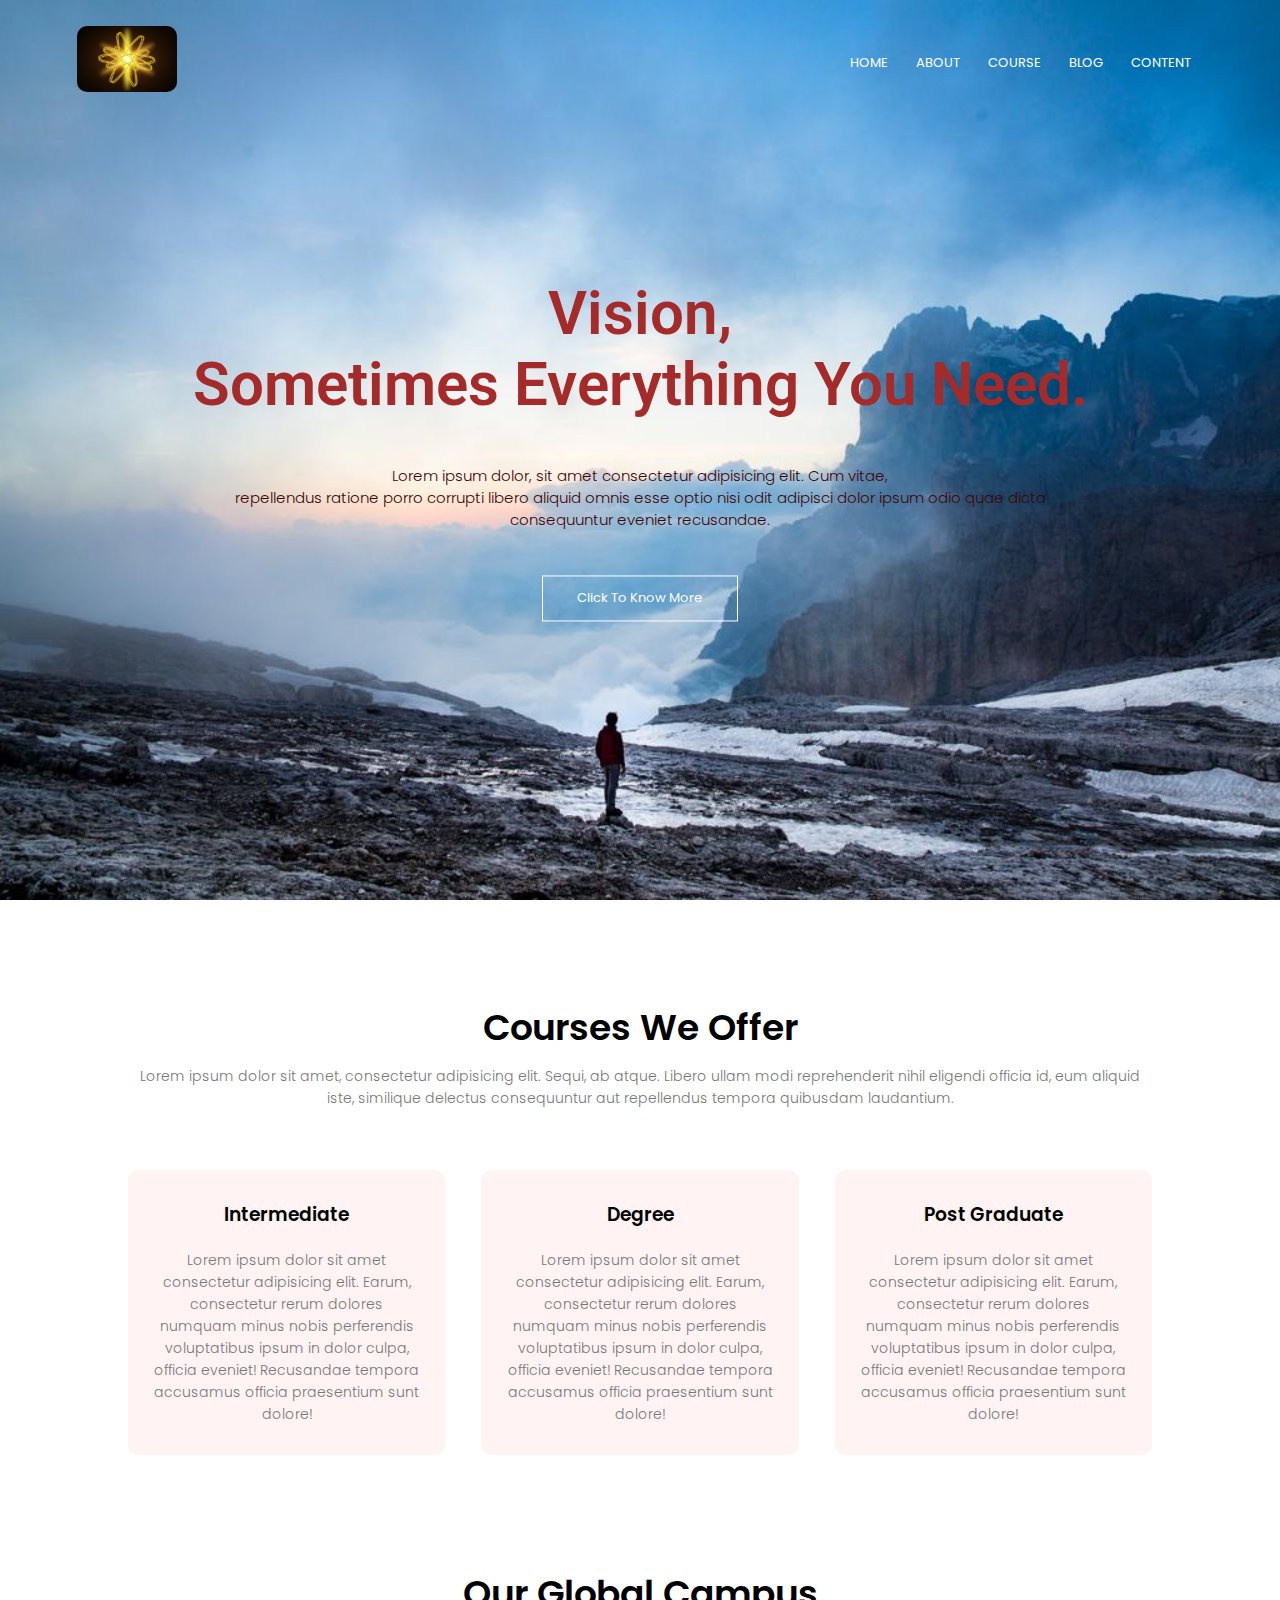
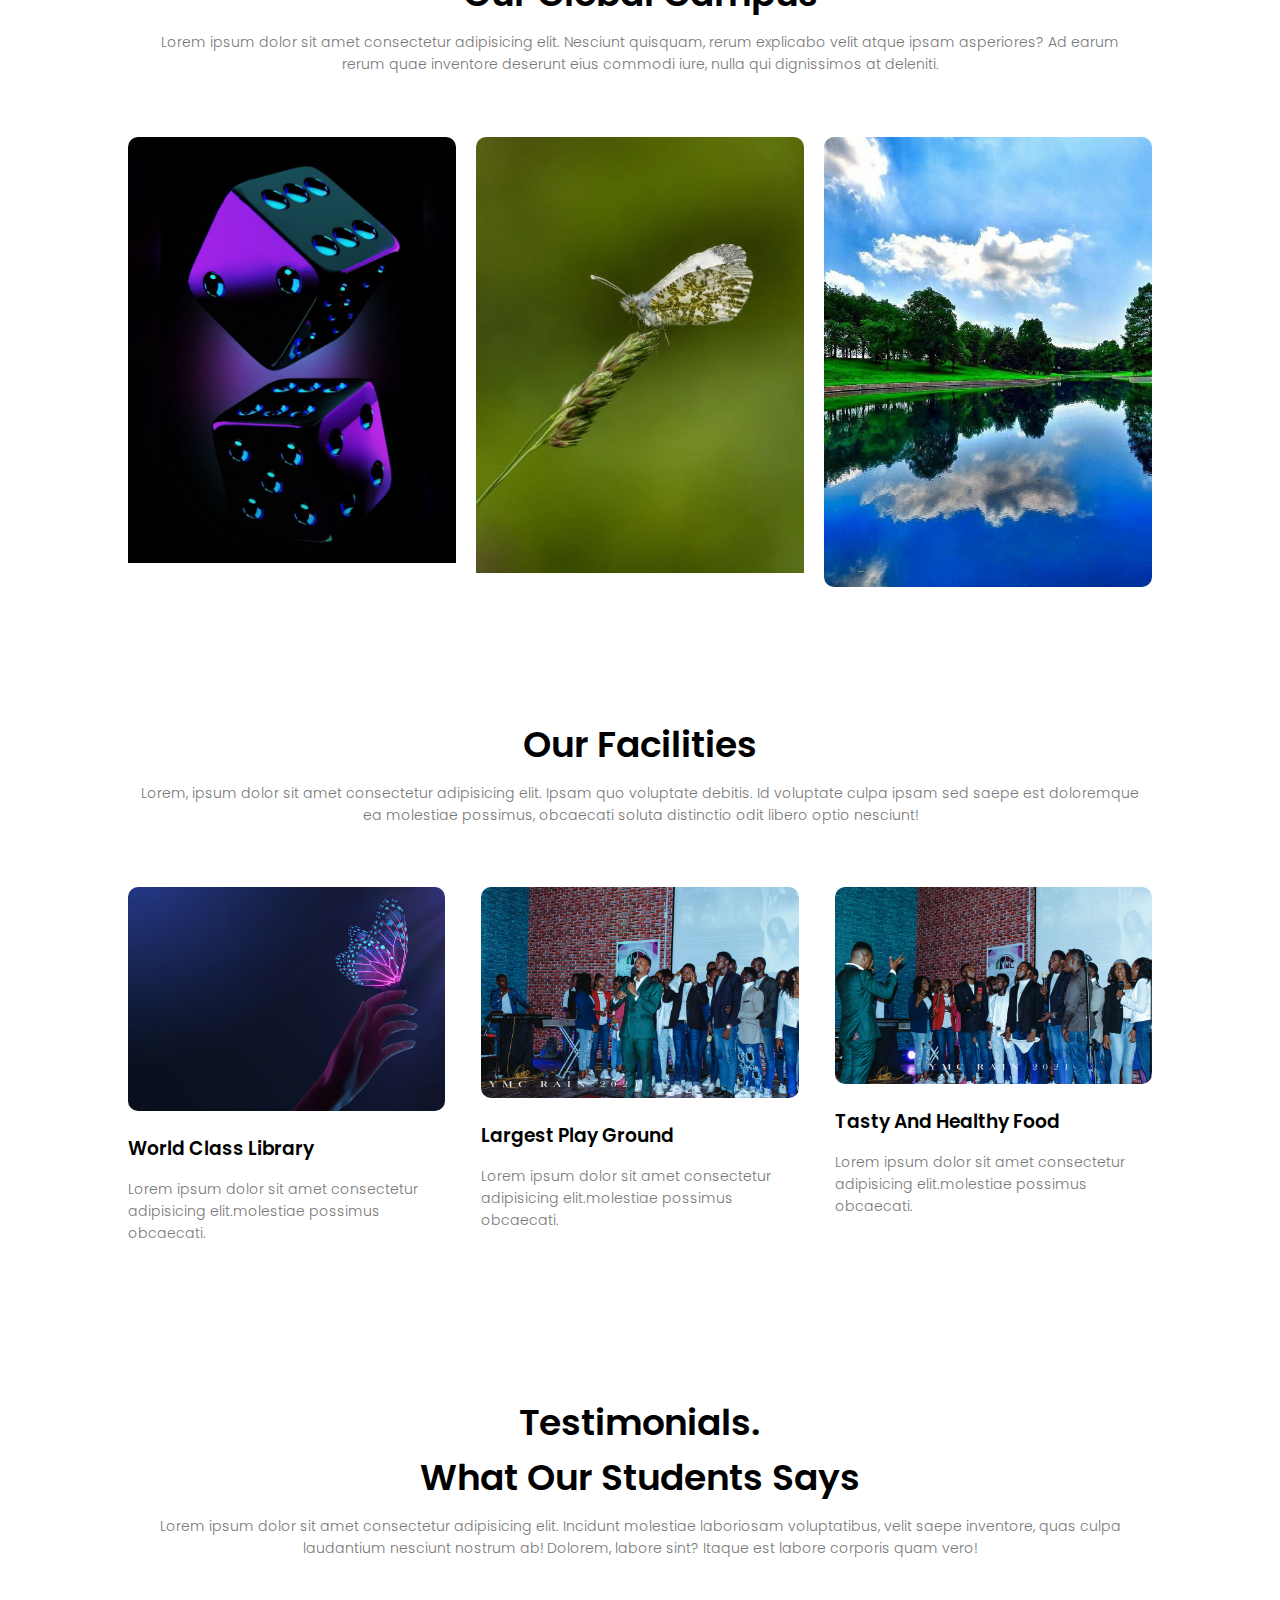
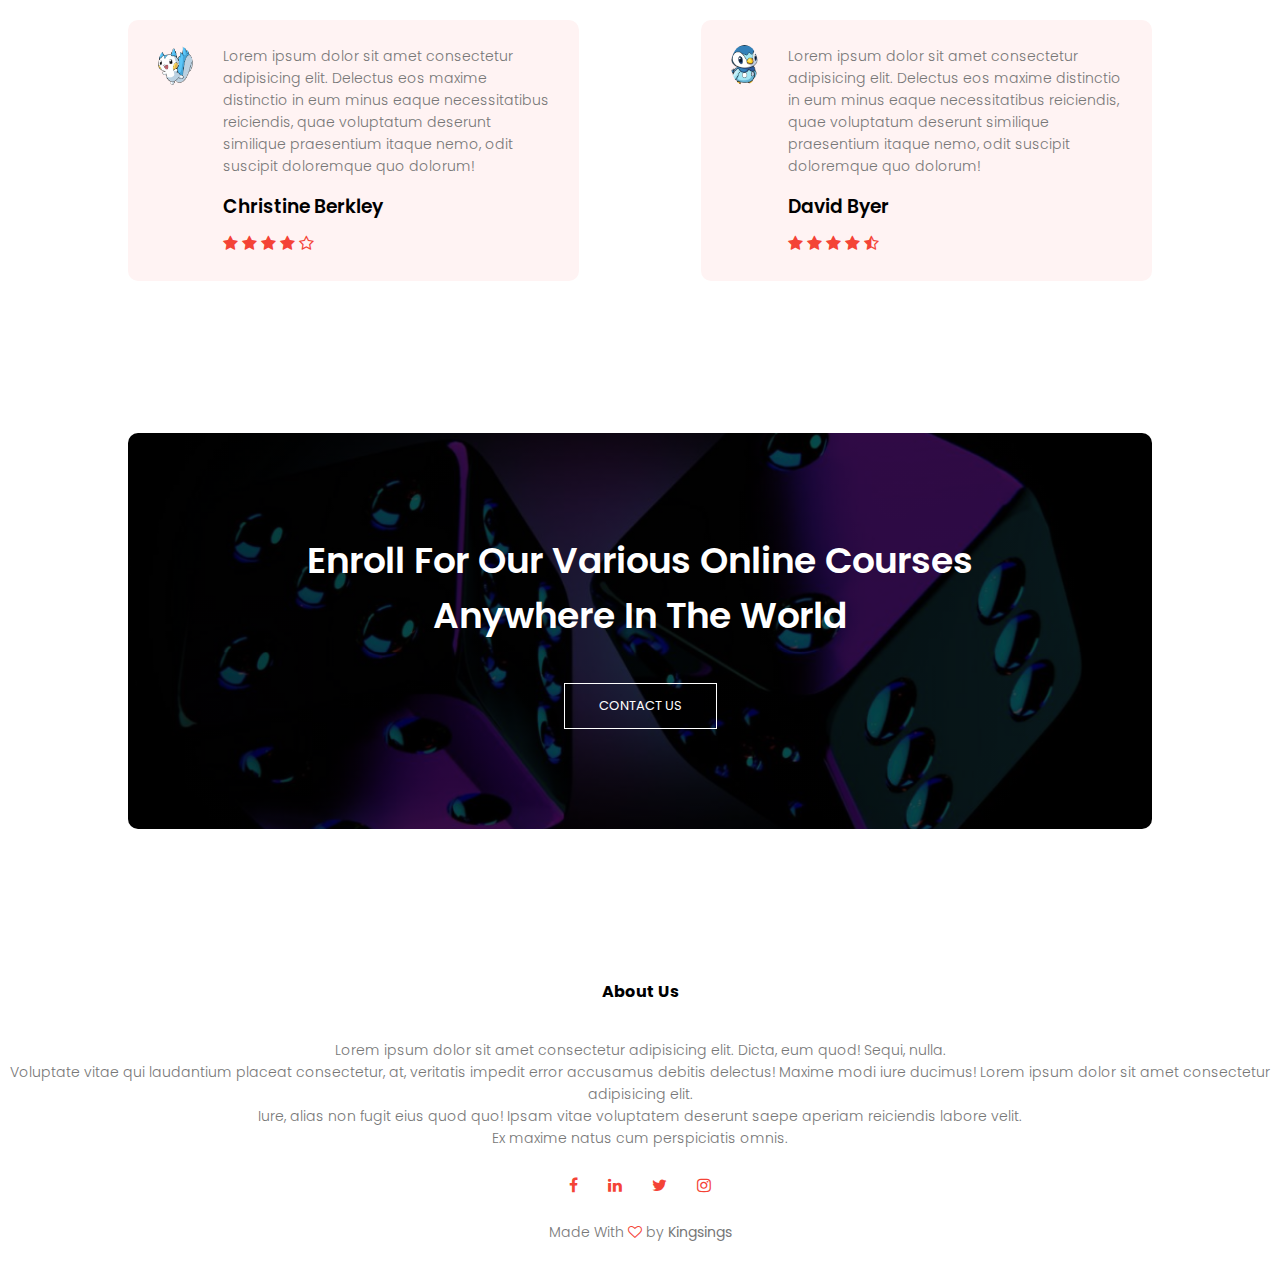
<file: index.html>
<!DOCTYPE html>
<html lang="en">
  <head>
    <meta charset="UTF-8" />
    <meta name="viewport" content="width=device-width, initial-scale=1.0" />
    <link rel="preconnect" href="https://fonts.googleapis.com" />
    <link rel="preconnect" href="https://fonts.gstatic.com" crossorigin />
    <link
      href="https://fonts.googleapis.com/css2?family=Poppins:wght@100;200;300;400;500;600;700&family=Roboto&display=swap"
      rel="stylesheet"
    />
    <link
      rel="stylesheet"
      href="https://stackpath.bootstrapcdn.com/font-awesome/4.7.0/css/font-awesome.min.css"
    />
    <link rel="stylesheet" href="styles.css" />
    <title>Html & Css Website</title>
  </head>
  <body>
    <!------------- Header Section------------>
    <section class="header">
      <nav>
        <a href="index.html">
          <img src="images/page logo.jpg" alt="Logo" class="logo" />
        </a>
        <div class="nav-links" id="navLinks">
          <i class="fa fa-times" onclick="hideMenu()"></i>
          <ul>
            <li><a href="">HOME</a></li>
            <li><a href="">ABOUT</a></li>
            <li><a href="">COURSE</a></li>
            <li><a href="">BLOG</a></li>
            <li><a href="">CONTENT</a></li>
          </ul>
        </div>
        <i class="fa fa-bars" onclick="showMenu()"></i>
      </nav>
      <div class="text-div">
        <!-- <h1>World's Biggest University</h1> -->
        <h1>Vision,<br />Sometimes Everything You Need.</h1>
        <p>
          Lorem ipsum dolor, sit amet consectetur adipisicing elit. Cum vitae,
          <br />
          repellendus ratione porro corrupti libero aliquid omnis esse optio
          nisi odit adipisci dolor ipsum odio quae dicta <br />
          consequuntur eveniet recusandae.
        </p>
        <a href="" class="hero-btn">Click To Know More</a>
      </div>
    </section>

    <!------------- Courses Section ------------>
    <section class="course">
      <h1>Courses We Offer</h1>
      <p>
        Lorem ipsum dolor sit amet, consectetur adipisicing elit. Sequi, ab
        atque. Libero ullam modi reprehenderit nihil eligendi officia id, eum
        aliquid iste, similique delectus consequuntur aut repellendus tempora
        quibusdam laudantium.
      </p>

      <div class="row">
        <div class="course-col">
          <h3>Intermediate</h3>
          <p>
            Lorem ipsum dolor sit amet consectetur adipisicing elit. Earum,
            consectetur rerum dolores numquam minus nobis perferendis
            voluptatibus ipsum in dolor culpa, officia eveniet! Recusandae
            tempora accusamus officia praesentium sunt dolore!
          </p>
        </div>
        <div class="course-col">
          <h3>Degree</h3>
          <p>
            Lorem ipsum dolor sit amet consectetur adipisicing elit. Earum,
            consectetur rerum dolores numquam minus nobis perferendis
            voluptatibus ipsum in dolor culpa, officia eveniet! Recusandae
            tempora accusamus officia praesentium sunt dolore!
          </p>
        </div>
        <div class="course-col">
          <h3>Post Graduate</h3>
          <p>
            Lorem ipsum dolor sit amet consectetur adipisicing elit. Earum,
            consectetur rerum dolores numquam minus nobis perferendis
            voluptatibus ipsum in dolor culpa, officia eveniet! Recusandae
            tempora accusamus officia praesentium sunt dolore!
          </p>
        </div>
      </div>
    </section>

    <!------------- Courses Section ------------>
    <section class="campus">
      <h1>Our Global Campus</h1>
      <p>
        Lorem ipsum dolor sit amet consectetur adipisicing elit. Nesciunt
        quisquam, rerum explicabo velit atque ipsam asperiores? Ad earum rerum
        quae inventore deserunt eius commodi iure, nulla qui dignissimos at
        deleniti.
      </p>

      <div class="row">
        <div class="campus-col">
          <img src="images/IMG_6191 (2).PNG" alt="London campus" />
          <div class="layer">
            <h3>
              Lorem ipsum dolor sit amet consectetur adipisicing elit. <br />
              LONDON
            </h3>
          </div>
        </div>
        <div class="campus-col">
          <img src="images/Buterfly.webp" alt="New York campus" />
          <div class="layer">
            <h3>
              Lorem ipsum dolor sit amet consectetur adipisicing elit. <br />
              NEW YORK
            </h3>
          </div>
        </div>
        <div class="campus-col">
          <img src="images/Water.jpeg" alt="Washington campus" />
          <div class="layer">
            <h3>
              Lorem ipsum dolor sit amet consectetur adipisicing elit. <br />
              WASHINGTON
            </h3>
          </div>
        </div>
      </div>
    </section>

    <!------------- Facility Section ------------>
    <section class="facilities">
      <h1>Our Facilities</h1>
      <p>
        Lorem, ipsum dolor sit amet consectetur adipisicing elit. Ipsam quo
        voluptate debitis. Id voluptate culpa ipsam sed saepe est doloremque ea
        molestiae possimus, obcaecati soluta distinctio odit libero optio
        nesciunt!
      </p>

      <div class="row">
        <div class="facilities-col">
          <img src="images/3D butterfly.jpg" alt="Library" />
          <!-- <img src="images/pokemon_PNG86.png" alt="" /> -->
          <h3>World Class Library</h3>
          <p>
            Lorem ipsum dolor sit amet consectetur adipisicing elit.molestiae
            possimus obcaecati.
          </p>
        </div>
        <div class="facilities-col">
          <img src="images/IMG_6584.JPG" alt="Play ground" />
          <!-- <img src="images/pokemon_PNG49.png" alt="" /> -->
          <h3>Largest Play Ground</h3>
          <p>
            Lorem ipsum dolor sit amet consectetur adipisicing elit.molestiae
            possimus obcaecati.
          </p>
        </div>
        <div class="facilities-col">
          <img src="images/IMG_6565.JPG" alt="People eating" />
          <!-- <img src="images/Pichirisu.png" alt="" /> -->
          <h3>Tasty And Healthy Food</h3>
          <p>
            Lorem ipsum dolor sit amet consectetur adipisicing elit.molestiae
            possimus obcaecati.
          </p>
        </div>
      </div>
    </section>

    <!------------- Testimonial Section ------------>
    <section class="testimonial">
      <h1>Testimonials.<br />What Our Students Says</h1>
      <p>
        Lorem ipsum dolor sit amet consectetur adipisicing elit. Incidunt
        molestiae laboriosam voluptatibus, velit saepe inventore, quas culpa
        laudantium nesciunt nostrum ab! Dolorem, labore sint? Itaque est labore
        corporis quam vero!
      </p>

      <div class="row">
        <div class="testinmonial-col">
          <img src="images/Pichirisu.png" alt="User1" />
          <div>
            <p>
              Lorem ipsum dolor sit amet consectetur adipisicing elit. Delectus
              eos maxime distinctio in eum minus eaque necessitatibus
              reiciendis, quae voluptatum deserunt similique praesentium itaque
              nemo, odit suscipit doloremque quo dolorum!
            </p>
            <h3>Christine Berkley</h3>
            <i class="fa fa-star"></i>
            <i class="fa fa-star"></i>
            <i class="fa fa-star"></i>
            <i class="fa fa-star"></i>
            <i class="fa fa-star-o"></i>
          </div>
        </div>
        <div class="testinmonial-col">
          <img src="images/pokemon_PNG86.png" alt="User2" />
          <div>
            <p>
              Lorem ipsum dolor sit amet consectetur adipisicing elit. Delectus
              eos maxime distinctio in eum minus eaque necessitatibus
              reiciendis, quae voluptatum deserunt similique praesentium itaque
              nemo, odit suscipit doloremque quo dolorum!
            </p>
            <h3>David Byer</h3>
            <i class="fa fa-star"></i>
            <i class="fa fa-star"></i>
            <i class="fa fa-star"></i>
            <i class="fa fa-star"></i>
            <i class="fa fa-star-half-o"></i>
          </div>
        </div>
      </div>
    </section>

    <!------------- Call To Action Section ------------>
    <section class="cta">
      <h1>
        Enroll For Our Various Online Courses <br />
        Anywhere In The World
      </h1>
      <a href="" class="hero-btn">CONTACT US</a>
    </section>

    <!------------- Footer Section ------------>
    <section class="footer">
      <h4>About Us</h4>
      <p>
        Lorem ipsum dolor sit amet consectetur adipisicing elit. Dicta, eum
        quod! Sequi, nulla. <br />Voluptate vitae qui laudantium placeat
        consectetur, at, veritatis impedit error accusamus debitis delectus!
        Maxime modi iure ducimus! Lorem ipsum dolor sit amet consectetur
        adipisicing elit.<br />
        Iure, alias non fugit eius quod quo! Ipsam vitae voluptatem deserunt
        saepe aperiam reiciendis labore velit.<br />
        Ex maxime natus cum perspiciatis omnis.
      </p>
      <div class="icons">
        <i class="fa fa-facebook"></i>
        <i class="fa fa-linkedin"></i>
        <i class="fa fa-twitter"></i>
        <i class="fa fa-instagram"></i>
      </div>
      <p>Made With <i class="fa fa-heart-o"></i> by <b>Kingsings</b></p>
    </section>

    <script>
      // -----------Script For Toggle Menu----------
      var navLinks = document.getElementById("navLinks");

      function showMenu() {
        navLinks.style.right = "0";
      }
      function hideMenu() {
        navLinks.style.right = "-200px";
      }
    </script>
  </body>
</html>
</file>
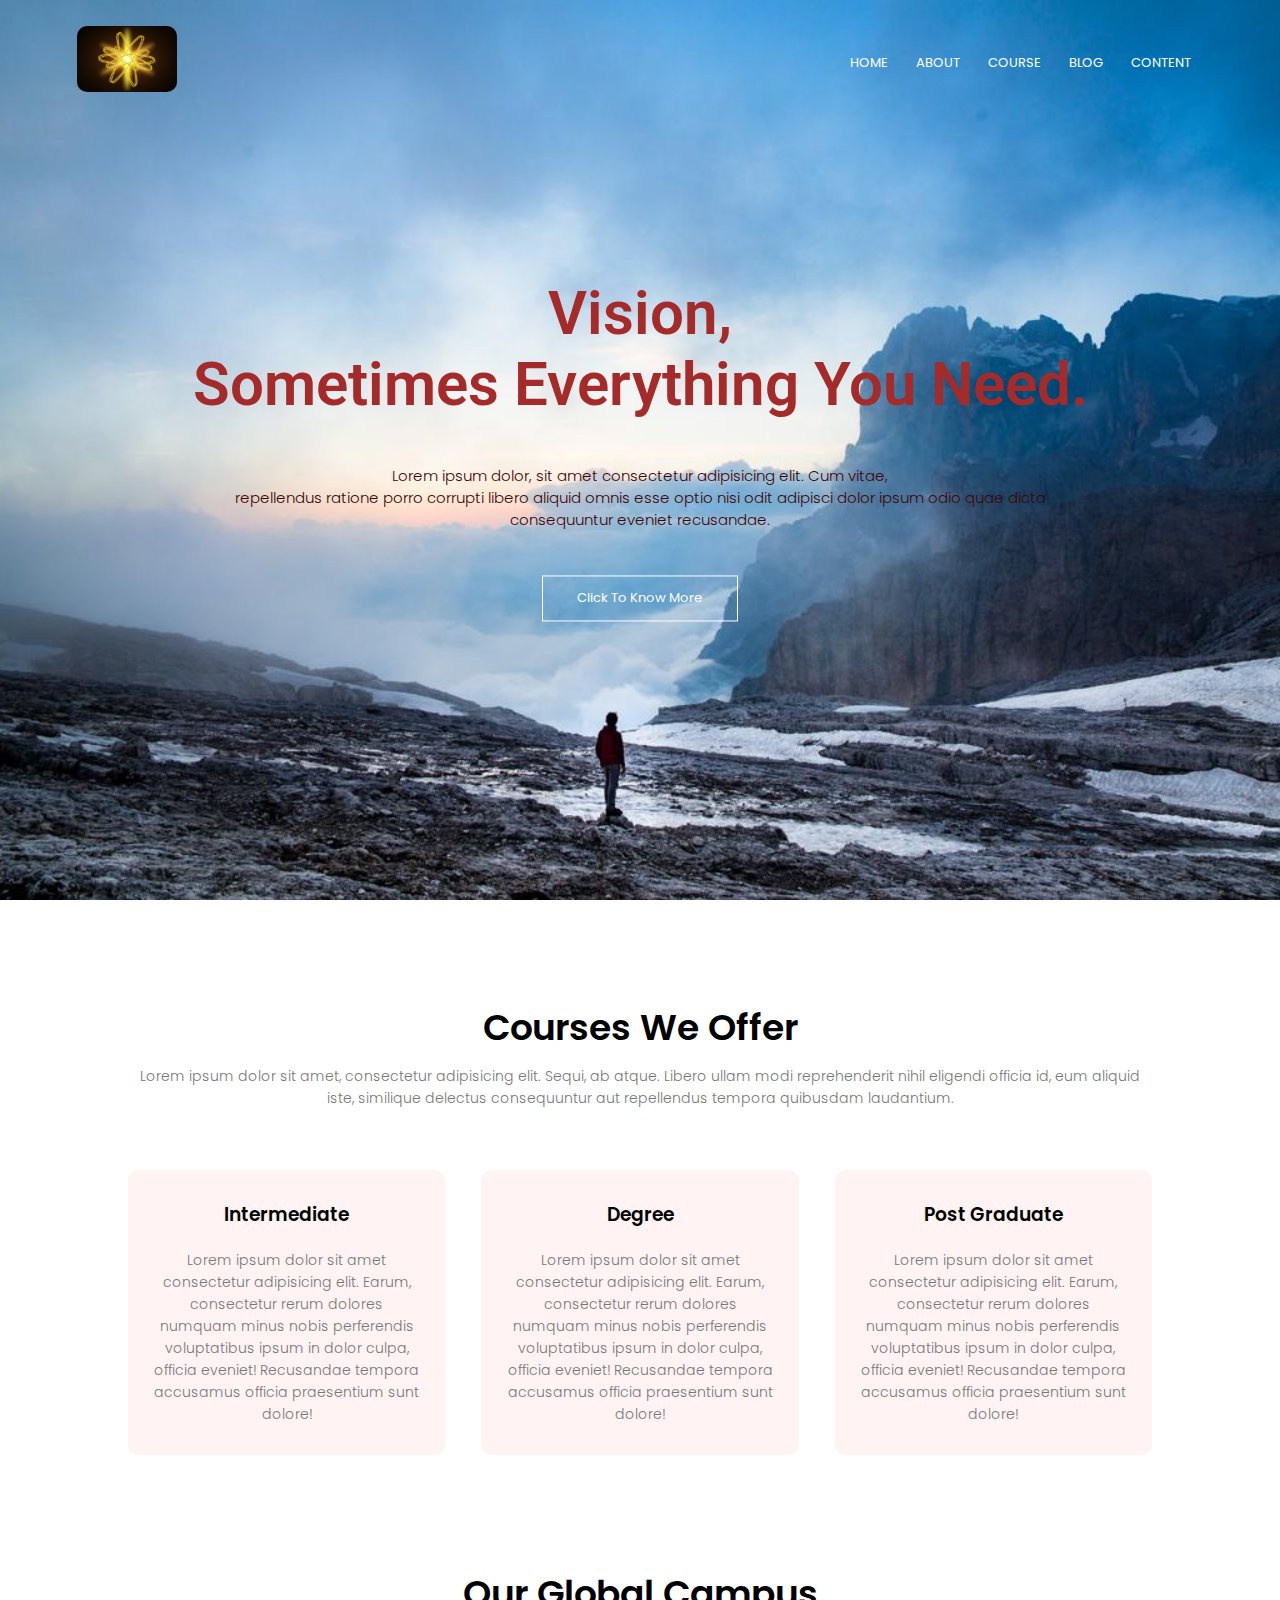
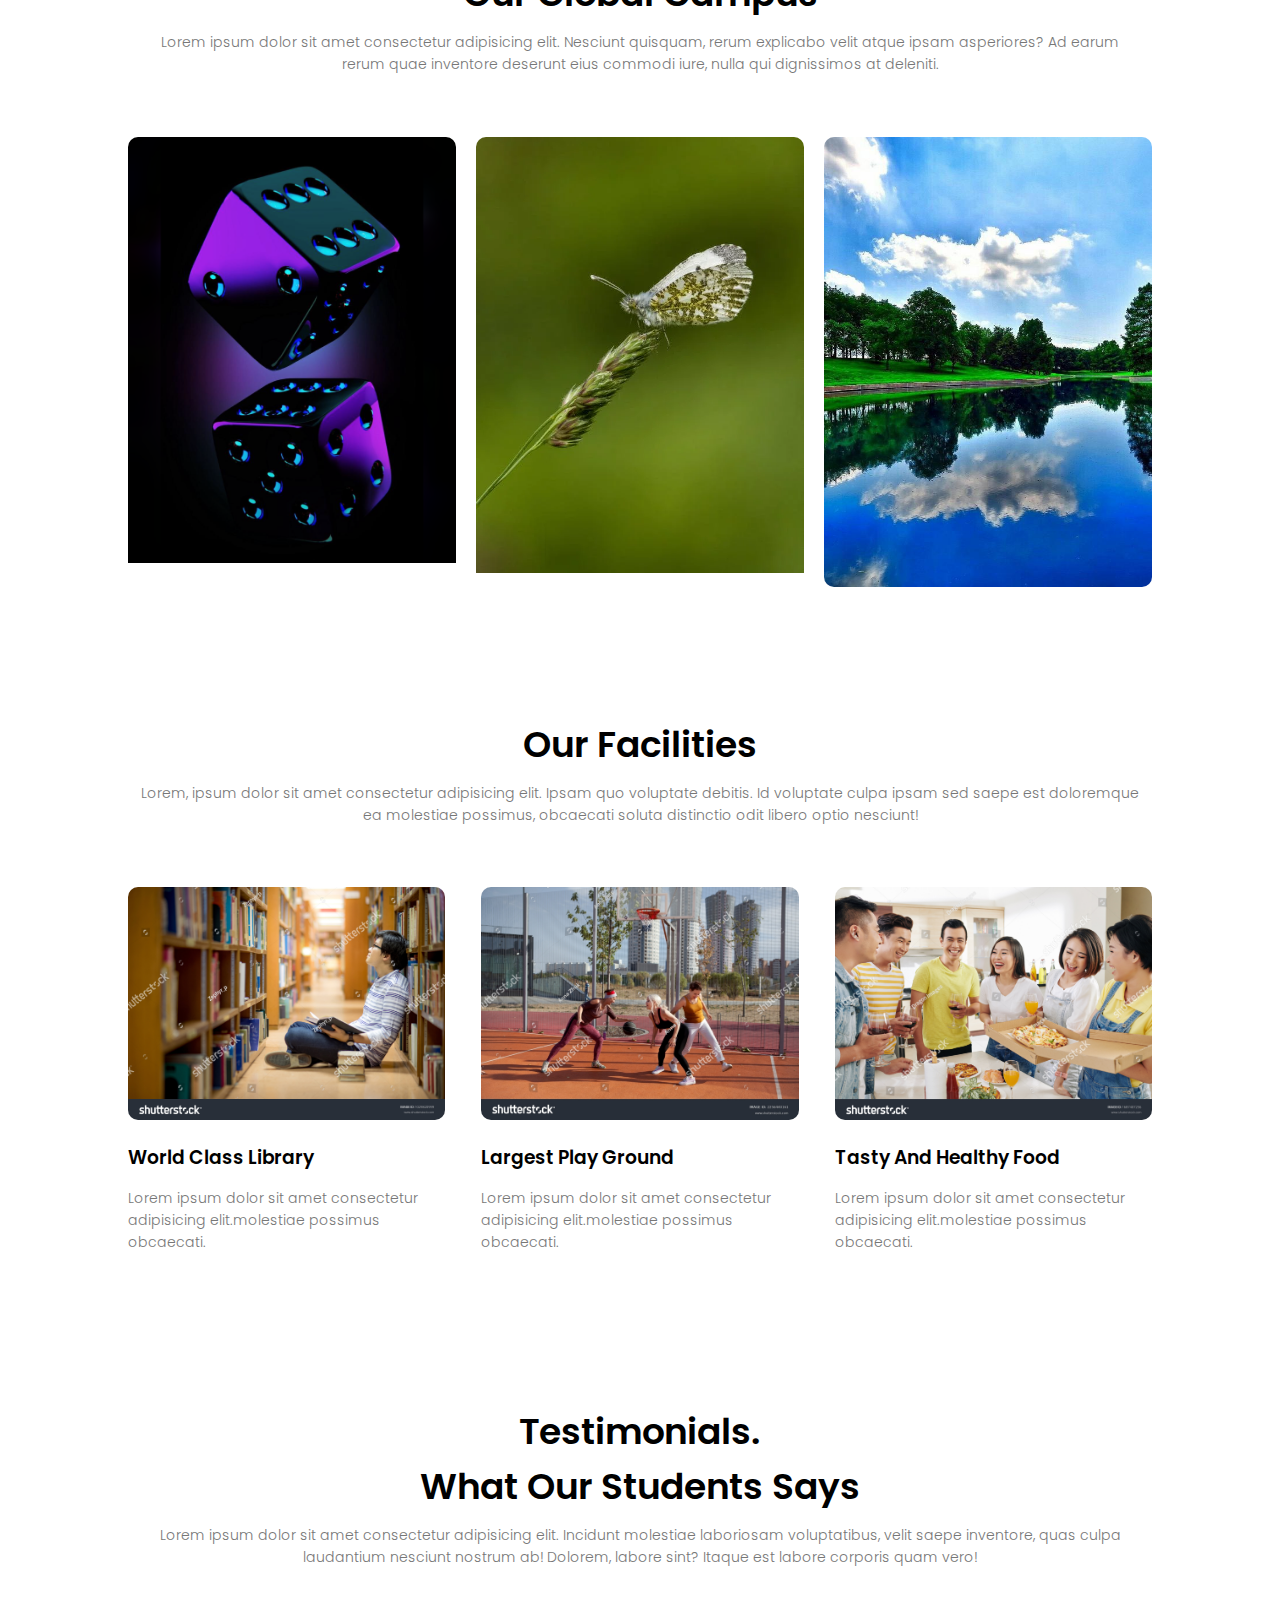
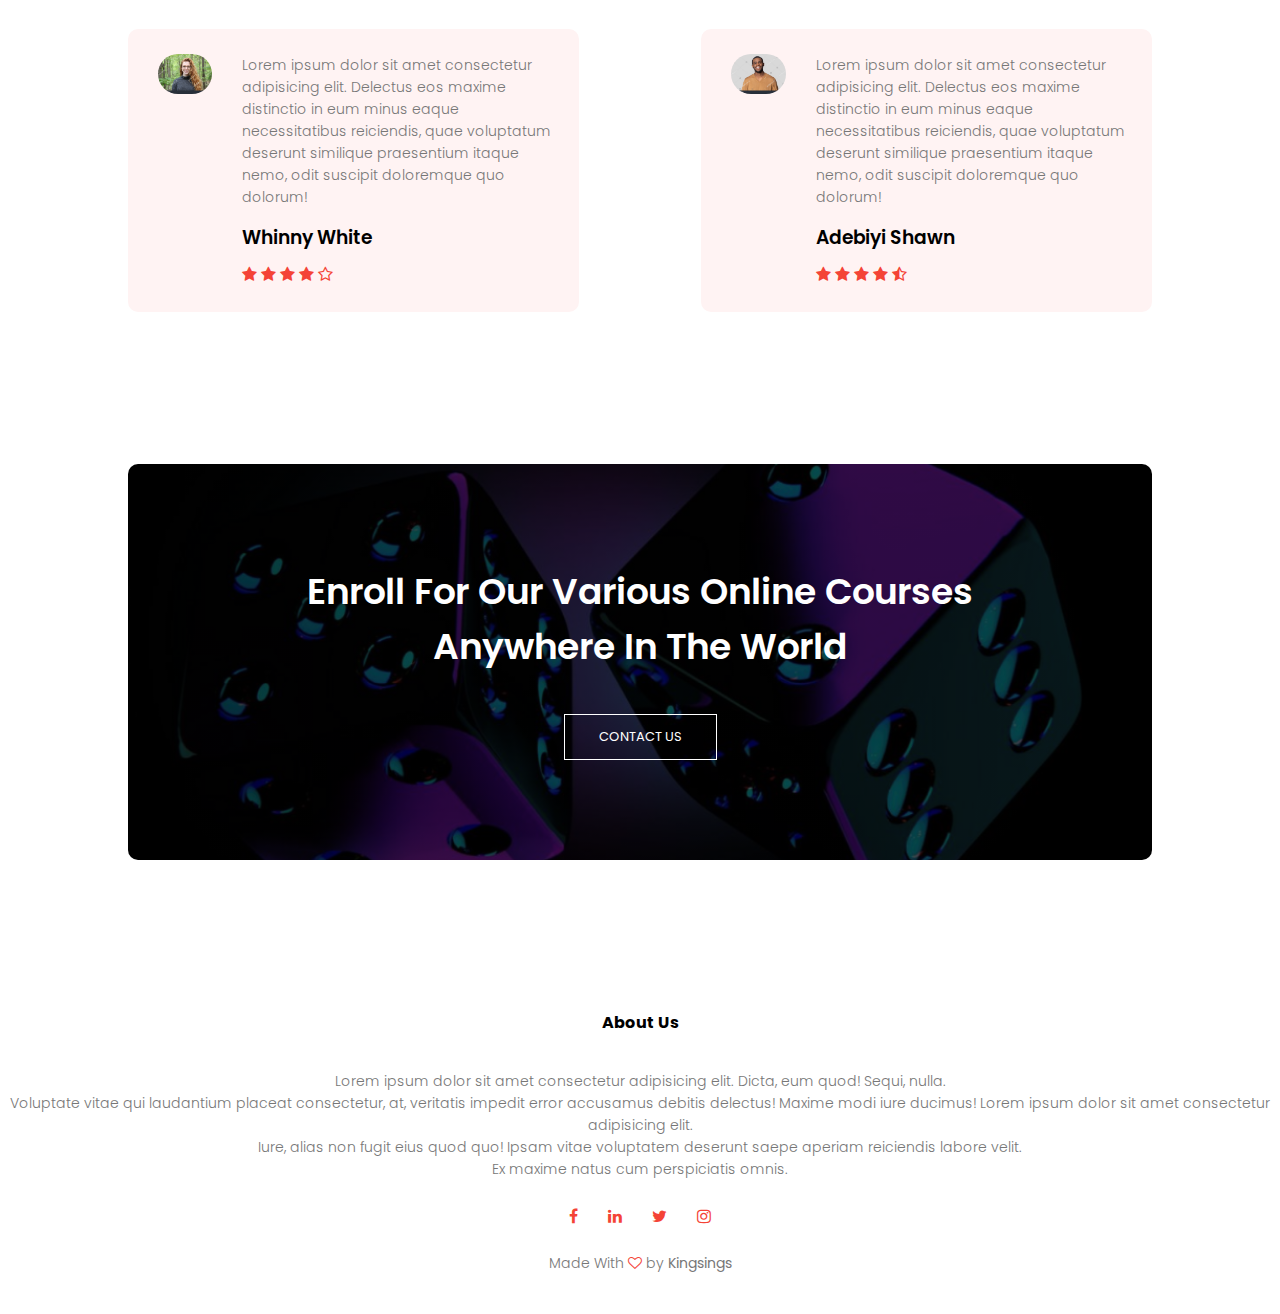
<file: HomePage/index.html>
<!DOCTYPE html>
<html lang="en">
  <head>
    <meta charset="UTF-8" />
    <meta name="viewport" content="width=device-width, initial-scale=1.0" />
    <link rel="preconnect" href="https://fonts.googleapis.com" />
    <link rel="preconnect" href="https://fonts.gstatic.com" crossorigin />
    <link
      href="https://fonts.googleapis.com/css2?family=Poppins:wght@100;200;300;400;500;600;700&family=Roboto&display=swap"
      rel="stylesheet"
    />
    <link
      rel="stylesheet"
      href="https://stackpath.bootstrapcdn.com/font-awesome/4.7.0/css/font-awesome.min.css"
    />
    <link rel="stylesheet" href="styles.css" />
    <title>Html & Css Website</title>
  </head>
  <body>
    <!------------- Header Section------------>
    <section class="header">
      <nav>
        <a href="index.html">
          <img src="images/page logo.jpg" alt="Logo" class="logo" />
        </a>
        <div class="nav-links" id="navLinks">
          <i class="fa fa-times" onclick="hideMenu()"></i>
          <ul>
            <li><a href="">HOME</a></li>
            <li><a href="AboutPAge/about.html">ABOUT</a></li>
            <li><a href="CoursePage/course.html">COURSE</a></li>
            <li><a href="BlogPage/blog.html">BLOG</a></li>
            <li><a href="ContentPage/content.html">CONTENT</a></li>
          </ul>
        </div>
        <i class="fa fa-bars" onclick="showMenu()"></i>
      </nav>
      <div class="text-div">
        <!-- <h1>World's Biggest University</h1> -->
        <h1>Vision,<br />Sometimes Everything You Need.</h1>
        <p>
          Lorem ipsum dolor, sit amet consectetur adipisicing elit. Cum vitae,
          <br />
          repellendus ratione porro corrupti libero aliquid omnis esse optio
          nisi odit adipisci dolor ipsum odio quae dicta <br />
          consequuntur eveniet recusandae.
        </p>
        <a href="about.html" class="hero-btn">Click To Know More</a>
      </div>
    </section>

    <!------------- Courses Section ------------>
    <section class="course">
      <h1>Courses We Offer</h1>
      <p>
        Lorem ipsum dolor sit amet, consectetur adipisicing elit. Sequi, ab
        atque. Libero ullam modi reprehenderit nihil eligendi officia id, eum
        aliquid iste, similique delectus consequuntur aut repellendus tempora
        quibusdam laudantium.
      </p>

      <div class="row">
        <div class="course-col">
          <h3>Intermediate</h3>
          <p>
            Lorem ipsum dolor sit amet consectetur adipisicing elit. Earum,
            consectetur rerum dolores numquam minus nobis perferendis
            voluptatibus ipsum in dolor culpa, officia eveniet! Recusandae
            tempora accusamus officia praesentium sunt dolore!
          </p>
        </div>
        <div class="course-col">
          <h3>Degree</h3>
          <p>
            Lorem ipsum dolor sit amet consectetur adipisicing elit. Earum,
            consectetur rerum dolores numquam minus nobis perferendis
            voluptatibus ipsum in dolor culpa, officia eveniet! Recusandae
            tempora accusamus officia praesentium sunt dolore!
          </p>
        </div>
        <div class="course-col">
          <h3>Post Graduate</h3>
          <p>
            Lorem ipsum dolor sit amet consectetur adipisicing elit. Earum,
            consectetur rerum dolores numquam minus nobis perferendis
            voluptatibus ipsum in dolor culpa, officia eveniet! Recusandae
            tempora accusamus officia praesentium sunt dolore!
          </p>
        </div>
      </div>
    </section>

    <!------------- Courses Section ------------>
    <section class="campus">
      <h1>Our Global Campus</h1>
      <p>
        Lorem ipsum dolor sit amet consectetur adipisicing elit. Nesciunt
        quisquam, rerum explicabo velit atque ipsam asperiores? Ad earum rerum
        quae inventore deserunt eius commodi iure, nulla qui dignissimos at
        deleniti.
      </p>

      <div class="row">
        <div class="campus-col">
          <img src="images/IMG_6191 (2).PNG" alt="London campus" />
          <div class="layer">
            <h3>
              Lorem ipsum dolor sit. <br />
              LONDON CAMPUS
            </h3>
          </div>
        </div>
        <div class="campus-col">
          <img src="images/Buterfly.webp" alt="New York campus" />
          <div class="layer">
            <h3>
              Lorem ipsum dolor sit. <br />
              NEW-YORK CAMPUS
            </h3>
          </div>
        </div>
        <div class="campus-col">
          <img src="images/Water.jpeg" alt="Washington campus" />
          <div class="layer">
            <h3>
              Lorem ipsum dolor sit. <br />
              WASHINGTON CAMPUS
            </h3>
          </div>
        </div>
      </div>
    </section>

    <!------------- Facility Section ------------>
    <section class="facilities">
      <h1>Our Facilities</h1>
      <p>
        Lorem, ipsum dolor sit amet consectetur adipisicing elit. Ipsam quo
        voluptate debitis. Id voluptate culpa ipsam sed saepe est doloremque ea
        molestiae possimus, obcaecati soluta distinctio odit libero optio
        nesciunt!
      </p>

      <div class="row">
        <div class="facilities-col">
          <img src="images/Library.jpg" alt="Library" />
          <!-- <img src="images/pokemon_PNG86.png" alt="" /> -->
          <h3>World Class Library</h3>
          <p>
            Lorem ipsum dolor sit amet consectetur adipisicing elit.molestiae
            possimus obcaecati.
          </p>
        </div>
        <div class="facilities-col">
          <img src="images/playground.jpg" alt="Play ground" />
          <!-- <img src="images/pokemon_PNG49.png" alt="" /> -->
          <h3>Largest Play Ground</h3>
          <p>
            Lorem ipsum dolor sit amet consectetur adipisicing elit.molestiae
            possimus obcaecati.
          </p>
        </div>
        <div class="facilities-col">
          <img src="images/Healthy-Food.jpg" alt="People eating" />
          <!-- <img src="images/Pichirisu.png" alt="" /> -->
          <h3>Tasty And Healthy Food</h3>
          <p>
            Lorem ipsum dolor sit amet consectetur adipisicing elit.molestiae
            possimus obcaecati.
          </p>
        </div>
      </div>
    </section>

    <!------------- Testimonial Section ------------>
    <section class="testimonial">
      <h1>Testimonials.<br />What Our Students Says</h1>
      <p>
        Lorem ipsum dolor sit amet consectetur adipisicing elit. Incidunt
        molestiae laboriosam voluptatibus, velit saepe inventore, quas culpa
        laudantium nesciunt nostrum ab! Dolorem, labore sint? Itaque est labore
        corporis quam vero!
      </p>

      <div class="row">
        <div class="testinmonial-col">
          <img src="images/Whinny-White.jpg" alt="User1" />
          <div>
            <p>
              Lorem ipsum dolor sit amet consectetur adipisicing elit. Delectus
              eos maxime distinctio in eum minus eaque necessitatibus
              reiciendis, quae voluptatum deserunt similique praesentium itaque
              nemo, odit suscipit doloremque quo dolorum!
            </p>
            <h3>Whinny White</h3>
            <i class="fa fa-star"></i>
            <i class="fa fa-star"></i>
            <i class="fa fa-star"></i>
            <i class="fa fa-star"></i>
            <i class="fa fa-star-o"></i>
          </div>
        </div>
        <div class="testinmonial-col">
          <img src="images/Adebiyi-Shawn.jpg" alt="User2" />
          <div>
            <p>
              Lorem ipsum dolor sit amet consectetur adipisicing elit. Delectus
              eos maxime distinctio in eum minus eaque necessitatibus
              reiciendis, quae voluptatum deserunt similique praesentium itaque
              nemo, odit suscipit doloremque quo dolorum!
            </p>
            <h3>Adebiyi Shawn</h3>
            <i class="fa fa-star"></i>
            <i class="fa fa-star"></i>
            <i class="fa fa-star"></i>
            <i class="fa fa-star"></i>
            <i class="fa fa-star-half-o"></i>
          </div>
        </div>
      </div>
    </section>

    <!------------- Call To Action Section ------------>
    <section class="cta">
      <h1>
        Enroll For Our Various Online Courses <br />
        Anywhere In The World
      </h1>
      <a href="blog.html" class="hero-btn">CONTACT US</a>
    </section>

    <!------------- Footer Section ------------>
    <section class="footer">
      <h4>About Us</h4>
      <p>
        Lorem ipsum dolor sit amet consectetur adipisicing elit. Dicta, eum
        quod! Sequi, nulla. <br />Voluptate vitae qui laudantium placeat
        consectetur, at, veritatis impedit error accusamus debitis delectus!
        Maxime modi iure ducimus! Lorem ipsum dolor sit amet consectetur
        adipisicing elit.<br />
        Iure, alias non fugit eius quod quo! Ipsam vitae voluptatem deserunt
        saepe aperiam reiciendis labore velit.<br />
        Ex maxime natus cum perspiciatis omnis.
      </p>
      <div class="icons">
        <i class="fa fa-facebook"></i>
        <i class="fa fa-linkedin"></i>
        <i class="fa fa-twitter"></i>
        <i class="fa fa-instagram"></i>
      </div>
      <p>Made With <i class="fa fa-heart-o"></i> by <b>Kingsings</b></p>
    </section>

    <script>
      // -----------Script For Toggle Menu----------
      var navLinks = document.getElementById("navLinks");

      function showMenu() {
        navLinks.style.right = "0";
      }
      function hideMenu() {
        navLinks.style.right = "-200px";
      }
    </script>
  </body>
</html>
</file>
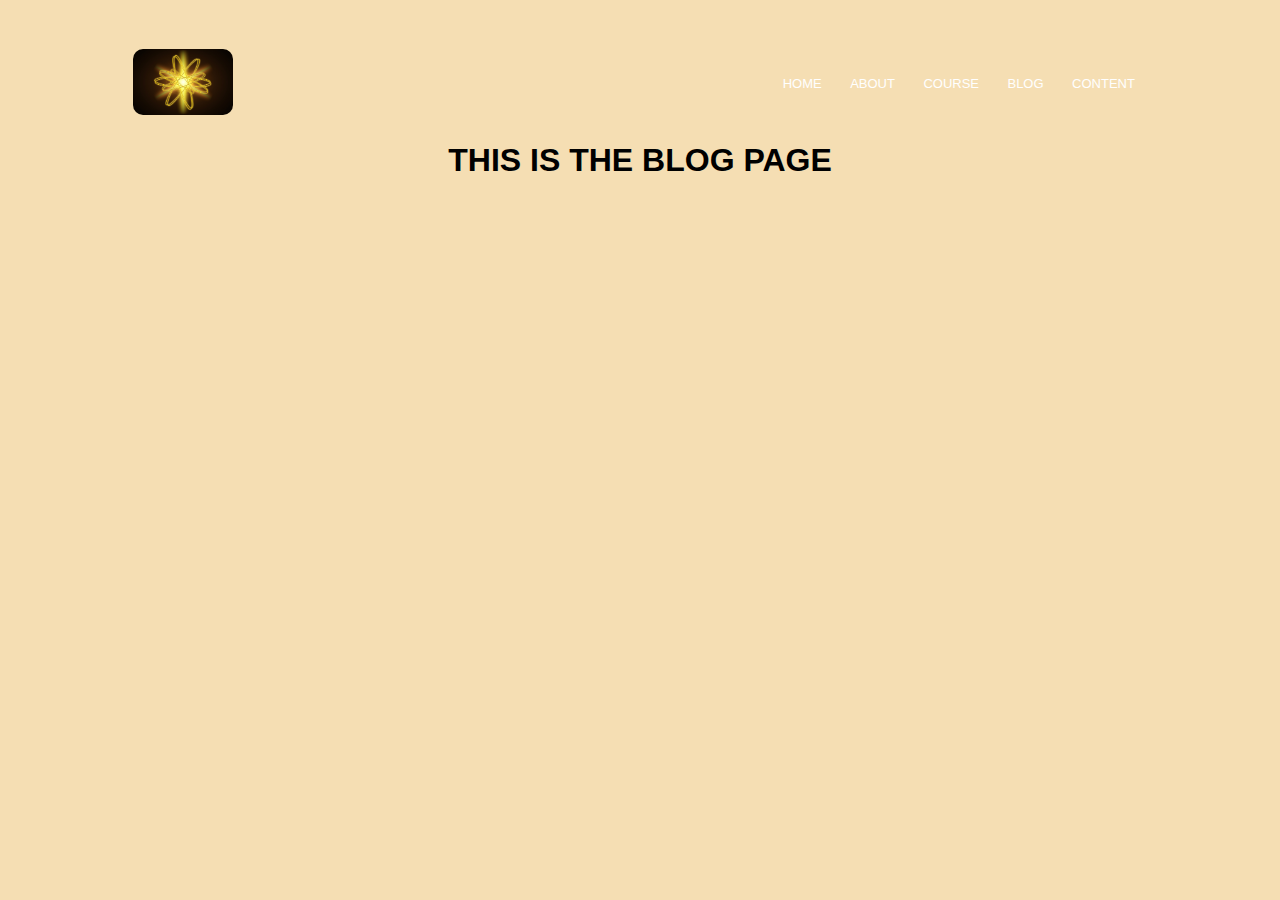
<file: HomePage/BlogPage/blog.html>
<!DOCTYPE html>
<html lang="en">
  <head>
    <meta charset="UTF-8" />
    <meta name="viewport" content="width=device-width, initial-scale=1.0" />
    <title>BLOG PAGE</title>
    <link rel="stylesheet" href="blog.css" />
  </head>
  <body>
    <section class="Header">
      <nav>
        <a href="index.html">
          <img src="/HomePage/images/page logo.jpg" alt="Logo" class="logo" />
        </a>
        <div class="nav-links" id="navLinks">
          <i class="fa fa-times" onclick="hideMenu()"></i>
          <ul>
            <li><a href="/HomePage/index.html">HOME</a></li>
            <li><a href="/HomePage/AboutPAge/about.html">ABOUT</a></li>
            <li><a href="/HomePage/CoursePage/course.html">COURSE</a></li>
            <li><a href="">BLOG</a></li>
            <li><a href="/HomePage/ContentPage/content.html">CONTENT</a></li>
          </ul>
        </div>
        <i class="fa fa-bars" onclick="showMenu()"></i>
      </nav>
      <h1>THIS IS THE BLOG PAGE</h1>
    </section>
  </body>
</html>
</file>
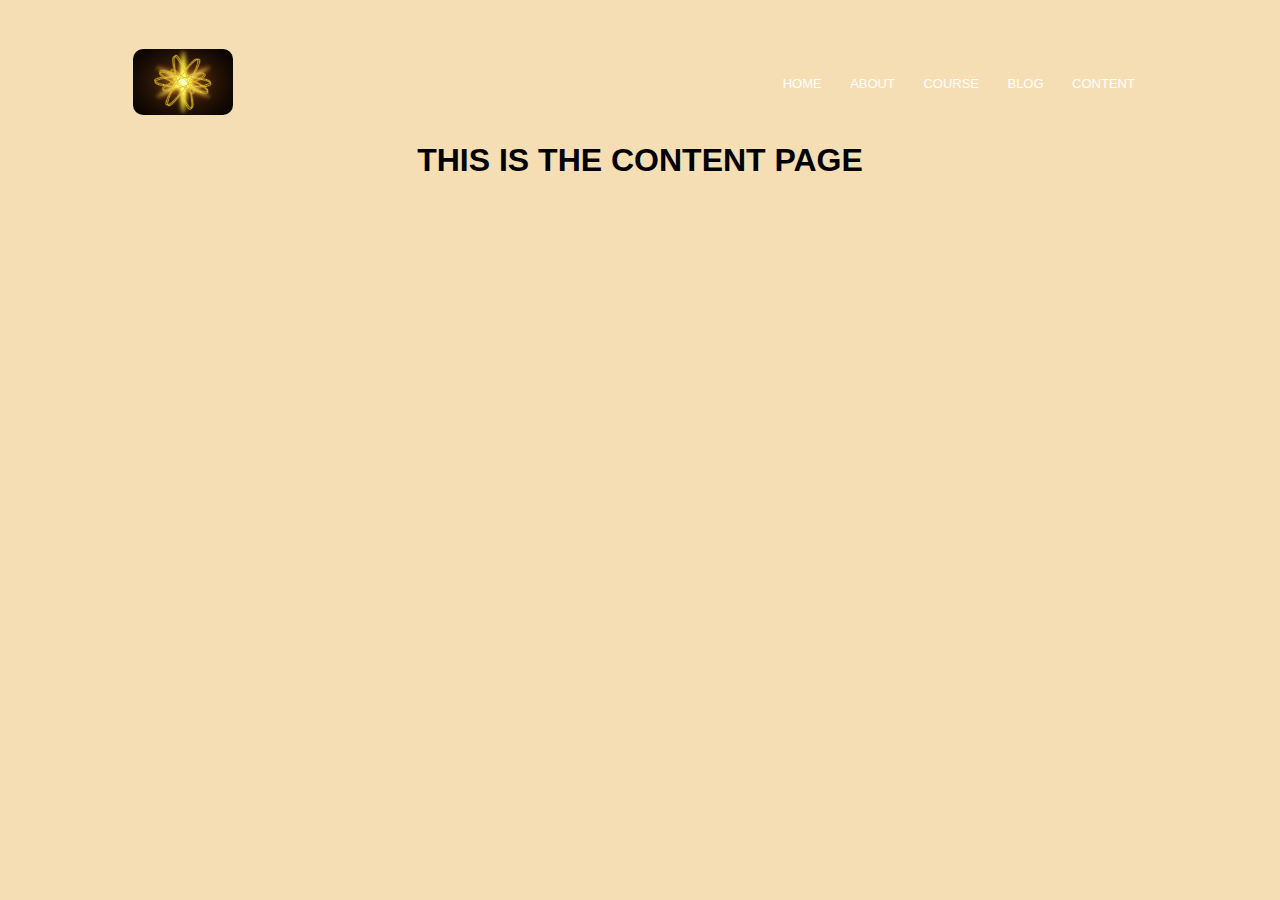
<file: HomePage/ContentPage/content.html>
<!DOCTYPE html>
<html lang="en">
  <head>
    <meta charset="UTF-8" />
    <meta name="viewport" content="width=device-width, initial-scale=1.0" />
    <title>CONTENT PAGE</title>
    <link rel="stylesheet" href="content.css" />
  </head>
  <body>
    <section class="Header">
      <nav>
        <a href="index.html">
          <img src="/HomePage/images/page logo.jpg" alt="Logo" class="logo" />
        </a>
        <div class="nav-links" id="navLinks">
          <i class="fa fa-times" onclick="hideMenu()"></i>
          <ul>
            <li><a href="/HomePage/index.html">HOME</a></li>
            <li><a href="/HomePage/AboutPAge/about.html">ABOUT</a></li>
            <li><a href="/HomePage/CoursePage/course.html">COURSE</a></li>
            <li><a href="/HomePage/BlogPage/blog.html">BLOG</a></li>
            <li><a href="">CONTENT</a></li>
          </ul>
        </div>
        <i class="fa fa-bars" onclick="showMenu()"></i>
      </nav>
      <h1>THIS IS THE CONTENT PAGE</h1>
    </section>
  </body>
</html>
</file>
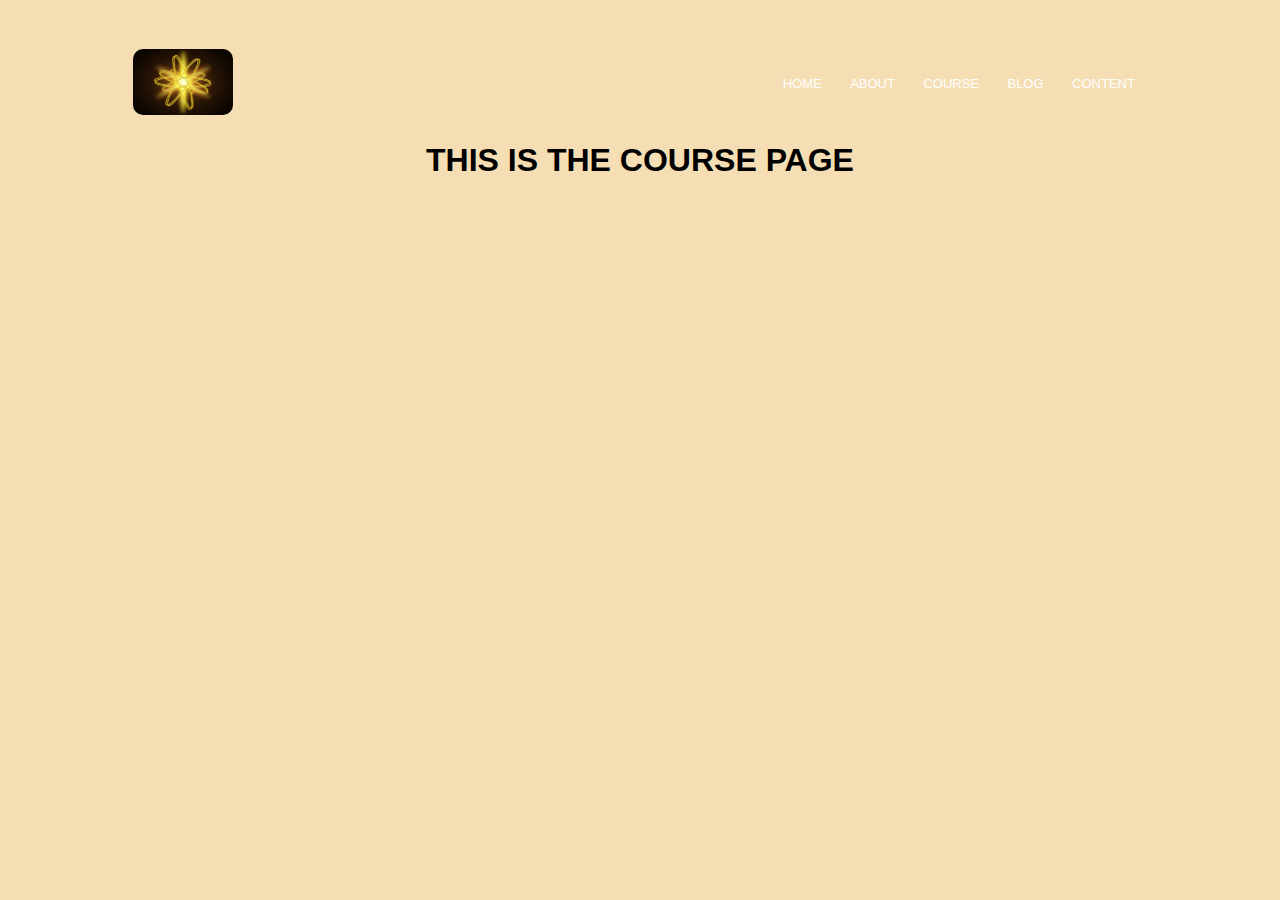
<file: HomePage/CoursePage/course.html>
<!DOCTYPE html>
<html lang="en">
  <head>
    <meta charset="UTF-8" />
    <meta name="viewport" content="width=device-width, initial-scale=1.0" />
    <title>COURSE PAGE</title>
    <link rel="stylesheet" href="course.css" />
  </head>
  <body>
    <section class="Header">
      <nav>
        <a href="index.html">
          <img src="/HomePage/images/page logo.jpg" alt="Logo" class="logo" />
        </a>
        <div class="nav-links" id="navLinks">
          <i class="fa fa-times" onclick="hideMenu()"></i>
          <ul>
            <li><a href="/HomePage/index.html">HOME</a></li>
            <li><a href="/HomePage/AboutPAge/about.html">ABOUT</a></li>
            <li><a href="">COURSE</a></li>
            <li><a href="/HomePage/BlogPage/blog.html">BLOG</a></li>
            <li><a href="/HomePage/ContentPage/content.html">CONTENT</a></li>
          </ul>
        </div>
        <i class="fa fa-bars" onclick="showMenu()"></i>
      </nav>
      <h1>THIS IS THE COURSE PAGE</h1>
    </section>
  </body>
</html>
</file>
<file: styles.css>
* {
  margin: 0;
  padding: 0;
  box-sizing: border-box;
  font-family: 'Poppins', sans-serif;
}

 .header {
  min-height: 100vh;
  width: 100%;
  background-image: url(images/page\ image.jpeg);
  background-position: center;
  background-size: cover;
  position: relative;
}
nav{
  display: flex;
  padding: 2% 6%;
  justify-content: space-between;
  align-items: center;
}
nav img {
  width: 100px;
  border-radius: 10px;
}
.nav-links {
  flex: 1;
  text-align: right;
}
.nav-links ul li{
  list-style: none;
  display: inline-block;
  padding: 8px 12px;
  position: relative;
}
.nav-links ul li a {
  color: white;
  text-decoration: none;
  font-size: 13px;
}
.nav-links li::after {
  content: '';
  width: 0%;
  height: 2px;
  background: #f44336;
  display: block;
  margin: auto;
  transition: 0.5s;
}
.nav-links li:hover::after {
  width: 100%;
}

.text-div {
  width: 90%;
  color: #fff;
  position: absolute;
  top: 50%;
  left: 50%;
  transform: translate(-50%, -50%);
  text-align: center;
}
.text-div h1 {
  color: brown;
  font-size: 60px;
  font-family: 'Roboto', serif;
}
.text-div p {
  color: rgb(63, 6, 6);
  width: 75%;
  margin: 3% 12.5% ;
  font-size: 15px;
}

.hero-btn {
  cursor: pointer;
  color: white;
  border: 1px solid white;
  font-size: 13px;
  padding: 12px 34px;
  background: transparent;
  position: relative;
  display: inline-block;
  text-decoration: none;
}
.hero-btn:hover {
  border: 1px solid #fd594d;
  background: brown;
  transition: 1s;
}

nav .fa {
  display: none;
}

@media(max-width: 700px) {
  .text-div h1{
    font-size: 20px;
  }
  .nav-links ul li {
    display: block;
  }
  .nav-links {
    position: absolute;
    background-color: #f44336;
    height: 100vh;
    width: 200px;
    top: 0;
    right: -200px;
    text-align: left;
    z-index: 2;
    transition: 1s;
  }
  nav .fa {
    display: block;
    color: #fff;
    margin: 10px;
    font-size: 22px;
    cursor: pointer;
  }
  .nav-links ul {
    padding: 30px;
  }
}

/* ------------- Courses Section ------------ */
.course {
  width: 80%;
  margin: auto;
  text-align: center;
  padding-top: 100px;
}
h1 {
  font-size: 36px;
  font-weight: 600;
}
p {
  color: #777;
  font-size: 14px;
  font-weight: 300;
  line-height: 22px;
  padding: 10px;
}

.row {
  margin-top: 5%;
  display: flex;
  justify-content: space-between;
}
.course-col {
  flex-basis: 31%;
  background: #fff3f3;
  border-radius: 10px;
  margin-bottom: 5%;
  padding: 20px 12px;
  box-sizing: border-box;
  transition: 0.5s;
}
h3 {
  text-align: center;
  font-weight: 600;
  margin: 10px 0;
}
.course-col:hover {
  box-shadow: 0 0 20px 0px rgba(0, 0, 0, 0.2);
}
@media(max-width: 700px) {
  .row {
    flex-direction: column;
  }
}

/* ------------- Campus ------------ */
.campus {
  width: 80%;
  margin: auto;
  text-align: center;
  padding-top: 60px;
}
.campus-col {
  flex-basis: 32%;
  border-radius: 10px;
  margin-bottom: 30px;
  position: relative;
  overflow: hidden;
}
.campus-col img {
  width: 100%;
  max-height: 450px;
  display: block;
}
.layer {
  background: transparent;
  height: 100%;
  width: 100%;
  position: absolute;
  top: 0;
  left: 0;
  transition: 0.5s;
}
.layer:hover {
  background: rgba(226, 0, 0, 0.7); 
}
.layer h3 {
  width: 100%;
  font-weight: 500;
  color: #fff;
  font-size: 26px;
  bottom: 0;
  left: 50%;
  transform: translate(-50%);
  position: absolute;
  opacity: 0;
  transition: 0.5s;
}
.layer:hover h3 {
  bottom: 49%;
  opacity: 1;
}

/* <!------------- Facility Section ------------> */
.facilities {
  width: 80%;
  margin: auto;
  text-align: center;
  padding-top: 100px;
}
.facilities-col {
  flex-basis: 31%;
  border-radius: 10px;
  margin-bottom: 5%;
  text-align: left;
}
.facilities-col img {
  width: 100%;
  border-radius: 10px;
}
.facilities-col p {
  padding: 0;
}
.facilities-col h3 {
  text-align: left;
  margin-top: 16px;
  margin-bottom: 15px;
}

/* <!------------- Testimonial Section ------------> */
.testimonial {
  width: 80%;
  padding-top: 100px;
  margin: auto;
  text-align: center;
}
.testinmonial-col {
  flex-basis: 44%;
  border-radius: 10px;
  margin-bottom: 5%;
  text-align: left;
  background: #fff3f3;
  padding: 25px;
  cursor: pointer;
  display: flex;
}
.testinmonial-col img {
  height: 40px;
  margin-left: 5px;
  margin-right: 30px;
  border-radius: 50%;
}
.testinmonial-col p {
  padding: 0;
}
.testinmonial-col h3 {
  margin-top: 15px;
  text-align: left;
}
.testinmonial-col .fa {
  color: #f44336;
}
@media(max-width: 700px) {
  .testinmonial-col img {
    margin-left: 0px;
    margin-right: 15px;
  }
}

/* <!------------- Contact Us Section ------------> */
.cta {
  margin: 100px auto;
  width: 80%;
  background-image: linear-gradient(rgba(0, 0, 0, 0.7), rgba(0, 0, 0, 0.7)), url(images/dies\ 2.png);
  background-position: center;
  background-size: cover;
  border-radius: 10px;
  text-align: center;
  padding: 100px 0;
}
.cta h1 {
  color: #fff;
  margin-bottom: 40px;
  padding: 0;
}
@media(max-width: 700px) {
  .cta h1 {
    font-size: 24px;
  }
}

/* <!------------- Footer Section ------------> */
.footer {
  width: 100%;
  text-align: center;
  padding: 30px 0;
  /* background-color: #555; */
}
.footer h4 {
  margin-bottom: 25px;
  margin-top: 20px;
}
.icons .fa {
  color: #f44336;
  margin: 0 13px;
  cursor: pointer;
  padding: 18px 0;
}
.fa-heart-o {
  color: #f44336;
}
</file>
<file: HomePage/styles.css>
* {
  margin: 0;
  padding: 0;
  box-sizing: border-box;
  font-family: 'Poppins', sans-serif;
}

 .header {
  min-height: 100vh;
  width: 100%;
  background-image: url(images/page\ image.jpeg);
  background-position: center;
  background-size: cover;
  position: relative;
}
nav{
  display: flex;
  padding: 2% 6%;
  justify-content: space-between;
  align-items: center;
}
nav img {
  width: 100px;
  border-radius: 10px;
}
.nav-links {
  flex: 1;
  text-align: right;
}
.nav-links ul li{
  list-style: none;
  display: inline-block;
  padding: 8px 12px;
  position: relative;
}
.nav-links ul li a {
  color: white;
  text-decoration: none;
  font-size: 13px;
}
.nav-links li::after {
  content: '';
  width: 0%;
  height: 2px;
  background: #f44336;
  display: block;
  margin: auto;
  transition: 0.5s;
}
.nav-links li:hover::after {
  width: 100%;
}

.text-div {
  width: 90%;
  color: #fff;
  position: absolute;
  top: 50%;
  left: 50%;
  transform: translate(-50%, -50%);
  text-align: center;
}
.text-div h1 {
  color: brown;
  font-size: 60px;
  font-family: 'Roboto', serif;
}
.text-div p {
  color: rgb(63, 6, 6);
  width: 75%;
  margin: 3% 12.5% ;
  font-size: 15px;
}

.hero-btn {
  cursor: pointer;
  color: white;
  border: 1px solid white;
  font-size: 13px;
  padding: 12px 34px;
  background: transparent;
  position: relative;
  display: inline-block;
  text-decoration: none;
}
.hero-btn:hover {
  border: 1px solid #fd594d;
  background: brown;
  transition: 1s;
}

nav .fa {
  display: none;
}

@media(max-width: 700px) {
  .text-div h1{
    font-size: 20px;
  }
  .nav-links ul li {
    display: block;
  }
  .nav-links {
    position: absolute;
    background-color: #f44336;
    height: 100vh;
    width: 200px;
    top: 0;
    right: -200px;
    text-align: left;
    z-index: 2;
    transition: 1s;
  }
  nav .fa {
    display: block;
    color: #fff;
    margin: 10px;
    font-size: 22px;
    cursor: pointer;
  }
  .nav-links ul {
    padding: 30px;
  }
}

/* ------------- Courses Section ------------ */
.course {
  width: 80%;
  margin: auto;
  text-align: center;
  padding-top: 100px;
}
h1 {
  font-size: 36px;
  font-weight: 600;
}
p {
  color: #777;
  font-size: 14px;
  font-weight: 300;
  line-height: 22px;
  padding: 10px;
}

.row {
  margin-top: 5%;
  display: flex;
  justify-content: space-between;
}
.course-col {
  flex-basis: 31%;
  background: #fff3f3;
  border-radius: 10px;
  margin-bottom: 5%;
  padding: 20px 12px;
  box-sizing: border-box;
  transition: 0.5s;
}
h3 {
  text-align: center;
  font-weight: 600;
  margin: 10px 0;
}
.course-col:hover {
  box-shadow: 0 0 20px 0px rgba(0, 0, 0, 0.2);
}
@media(max-width: 700px) {
  .row {
    flex-direction: column;
  }
}

/* ------------- Campus ------------ */
.campus {
  width: 80%;
  margin: auto;
  text-align: center;
  padding-top: 60px;
}
.campus-col {
  flex-basis: 32%;
  border-radius: 10px;
  margin-bottom: 30px;
  position: relative;
  overflow: hidden;
}
.campus-col img {
  width: 100%;
  max-height: 450px;
  display: block;
}
.layer {
  background: transparent;
  height: 100%;
  width: 100%;
  position: absolute;
  top: 0;
  left: 0;
  transition: 0.5s;
}
.layer:hover {
  background: rgba(226, 0, 0, 0.7); 
}
.layer h3 {
  width: 100%;
  font-weight: 500;
  color: #fff;
  font-size: 26px;
  bottom: 0;
  left: 50%;
  transform: translate(-50%);
  position: absolute;
  opacity: 0;
  transition: 0.5s;
}
.layer:hover h3 {
  bottom: 49%;
  opacity: 1;
}

/* <!------------- Facility Section ------------> */
.facilities {
  width: 80%;
  margin: auto;
  text-align: center;
  padding-top: 100px;
}
.facilities-col {
  flex-basis: 31%;
  border-radius: 10px;
  margin-bottom: 5%;
  text-align: left;
}
.facilities-col img {
  width: 100%;
  border-radius: 10px;
}
.facilities-col p {
  padding: 0;
}
.facilities-col h3 {
  text-align: left;
  margin-top: 16px;
  margin-bottom: 15px;
}

/* <!------------- Testimonial Section ------------> */
.testimonial {
  width: 80%;
  padding-top: 100px;
  margin: auto;
  text-align: center;
}
.testinmonial-col {
  flex-basis: 44%;
  border-radius: 10px;
  margin-bottom: 5%;
  text-align: left;
  background: #fff3f3;
  padding: 25px;
  cursor: pointer;
  display: flex;
}
.testinmonial-col img {
  height: 40px;
  margin-left: 5px;
  margin-right: 30px;
  border-radius: 35px;
}
.testinmonial-col p {
  padding: 0;
}
.testinmonial-col h3 {
  margin-top: 15px;
  text-align: left;
}
.testinmonial-col .fa {
  color: #f44336;
}
@media(max-width: 700px) {
  .testinmonial-col img {
    margin-left: 0px;
    margin-right: 15px;
  }
}

/* <!------------- Contact Us Section ------------> */
.cta {
  margin: 100px auto;
  width: 80%;
  background-image: linear-gradient(rgba(0, 0, 0, 0.7), rgba(0, 0, 0, 0.7)), url(images/dies\ 2.png);
  background-position: center;
  background-size: cover;
  border-radius: 10px;
  text-align: center;
  padding: 100px 0;
}
.cta h1 {
  color: #fff;
  margin-bottom: 40px;
  padding: 0;
}
@media(max-width: 700px) {
  .cta h1 {
    font-size: 24px;
  }
}

/* <!------------- Footer Section ------------> */
.footer {
  width: 100%;
  text-align: center;
  padding: 30px 0;
  /* background-color: #555; */
}
.footer h4 {
  margin-bottom: 25px;
  margin-top: 20px;
}
.icons .fa {
  color: #f44336;
  margin: 0 13px;
  cursor: pointer;
  padding: 18px 0;
}
.fa-heart-o {
  color: #f44336;
}
</file>
<file: HomePage/BlogPage/blog.css>
* {
  margin: 0;
  padding: 0;
  box-sizing: border-box;
  font-family: 'Poppins', sans-serif;
  background-color: wheat;
  /* background-color: #fff3f3; */
}

.Header {
  max-height: 100vh;
  width: 100%;
  text-align: center;
  padding: 2% 5%;

}

nav{
  display: flex;
  padding: 2% 6%;
  justify-content: space-between;
  align-items: center;
}
nav img {
  width: 100px;
  border-radius: 10px;
}
.nav-links {
  flex: 1;
  text-align: right;
}
.nav-links ul li{
  list-style: none;
  display: inline-block;
  padding: 8px 12px;
  position: relative;
}
.nav-links ul li a {
  color: white;
  text-decoration: none;
  font-size: 13px;
}
.nav-links li::after {
  content: '';
  width: 0%;
  height: 2px;
  background: #f44336;
  display: block;
  margin: auto;
  transition: 0.5s;
}
.nav-links li:hover::after {
  width: 100%;
}
</file>
<file: HomePage/ContentPage/content.css>
* {
  margin: 0;
  padding: 0;
  box-sizing: border-box;
  font-family: 'Poppins', sans-serif;
  background-color: wheat;
  /* background-color: #fff3f3; */
}

.Header {
  max-height: 100vh;
  width: 100%;
  text-align: center;
  padding: 2% 5%;

}

nav{
  display: flex;
  padding: 2% 6%;
  justify-content: space-between;
  align-items: center;
}
nav img {
  width: 100px;
  border-radius: 10px;
}
.nav-links {
  flex: 1;
  text-align: right;
}
.nav-links ul li{
  list-style: none;
  display: inline-block;
  padding: 8px 12px;
  position: relative;
}
.nav-links ul li a {
  color: white;
  text-decoration: none;
  font-size: 13px;
}
.nav-links li::after {
  content: '';
  width: 0%;
  height: 2px;
  background: #f44336;
  display: block;
  margin: auto;
  transition: 0.5s;
}
.nav-links li:hover::after {
  width: 100%;
}
</file>
<file: HomePage/CoursePage/course.css>
* {
  margin: 0;
  padding: 0;
  box-sizing: border-box;
  font-family: 'Poppins', sans-serif;
  background-color: wheat;
  /* background-color: #fff3f3; */
}

.Header {
  max-height: 100vh;
  width: 100%;
  text-align: center;
  padding: 2% 5%;

}

nav{
  display: flex;
  padding: 2% 6%;
  justify-content: space-between;
  align-items: center;
}
nav img {
  width: 100px;
  border-radius: 10px;
}
.nav-links {
  flex: 1;
  text-align: right;
}
.nav-links ul li{
  list-style: none;
  display: inline-block;
  padding: 8px 12px;
  position: relative;
}
.nav-links ul li a {
  color: white;
  text-decoration: none;
  font-size: 13px;
}
.nav-links li::after {
  content: '';
  width: 0%;
  height: 2px;
  background: #f44336;
  display: block;
  margin: auto;
  transition: 0.5s;
}
.nav-links li:hover::after {
  width: 100%;
}
</file>
